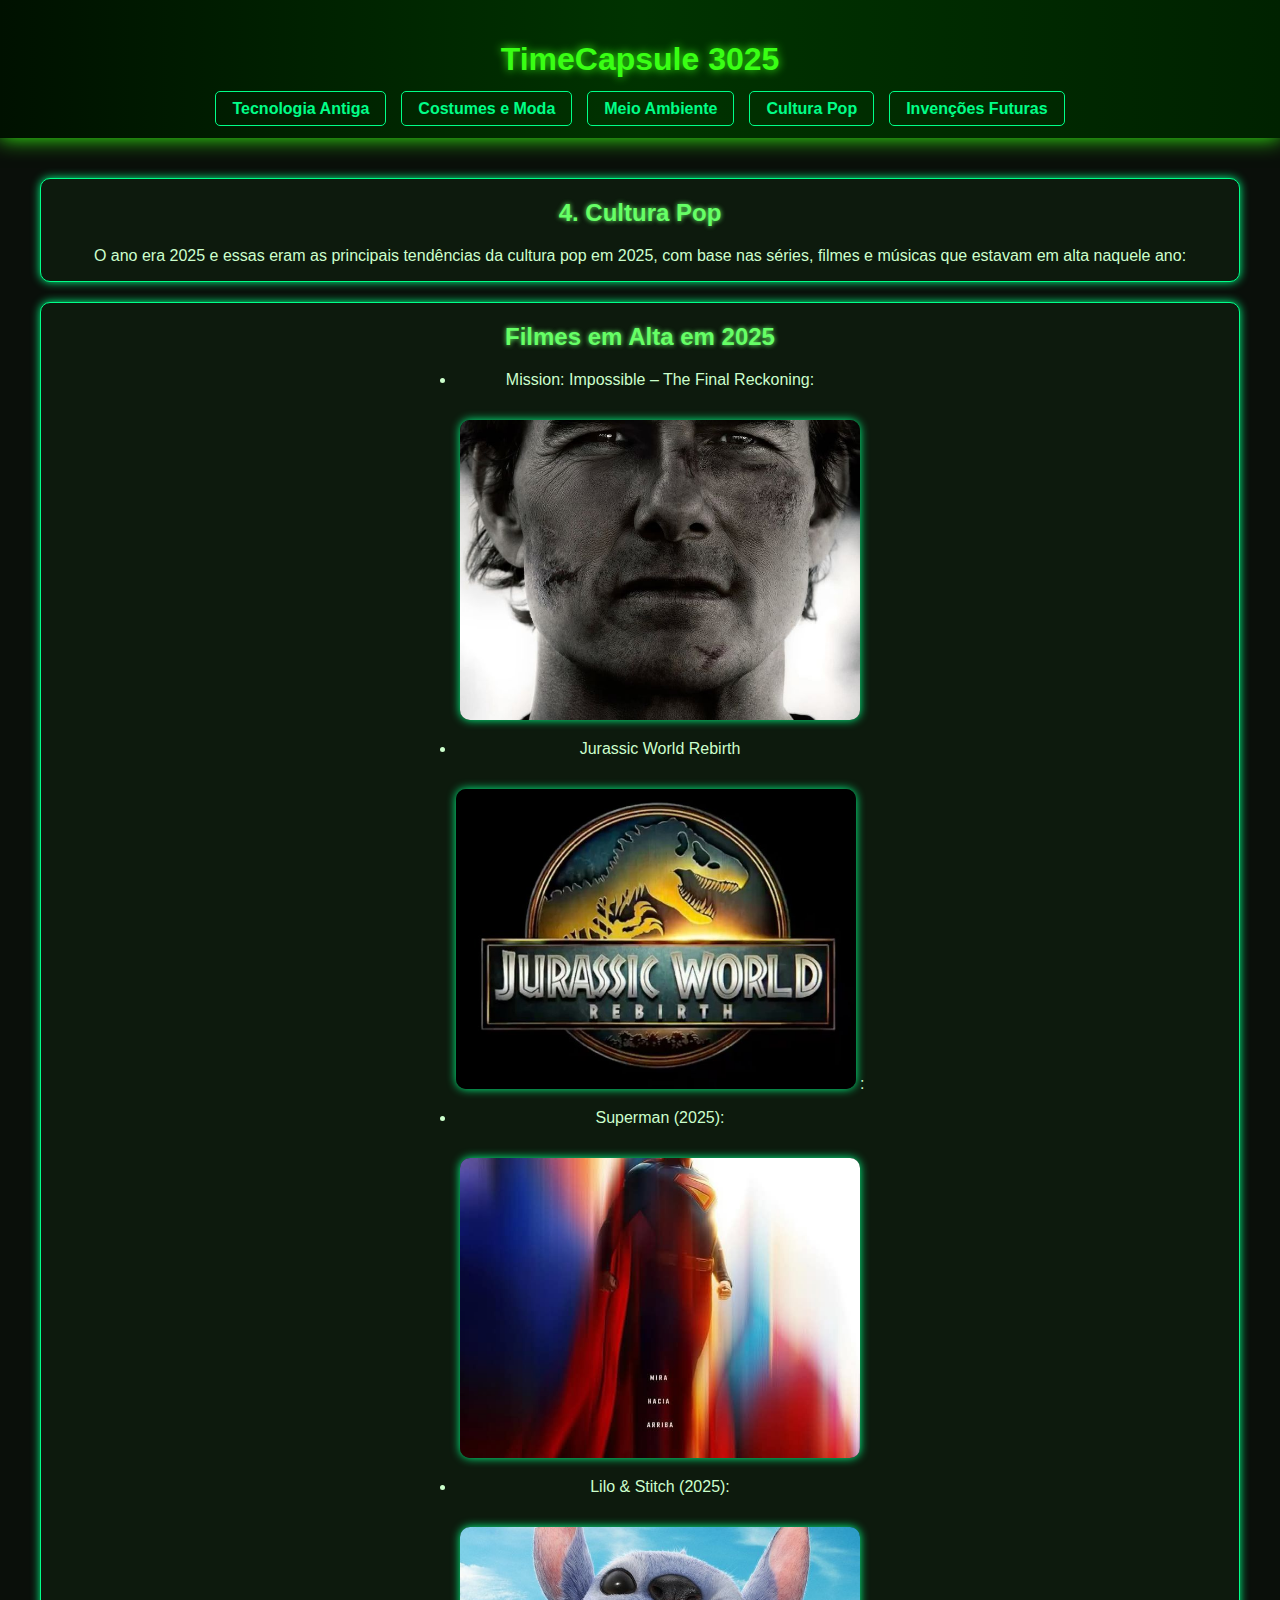
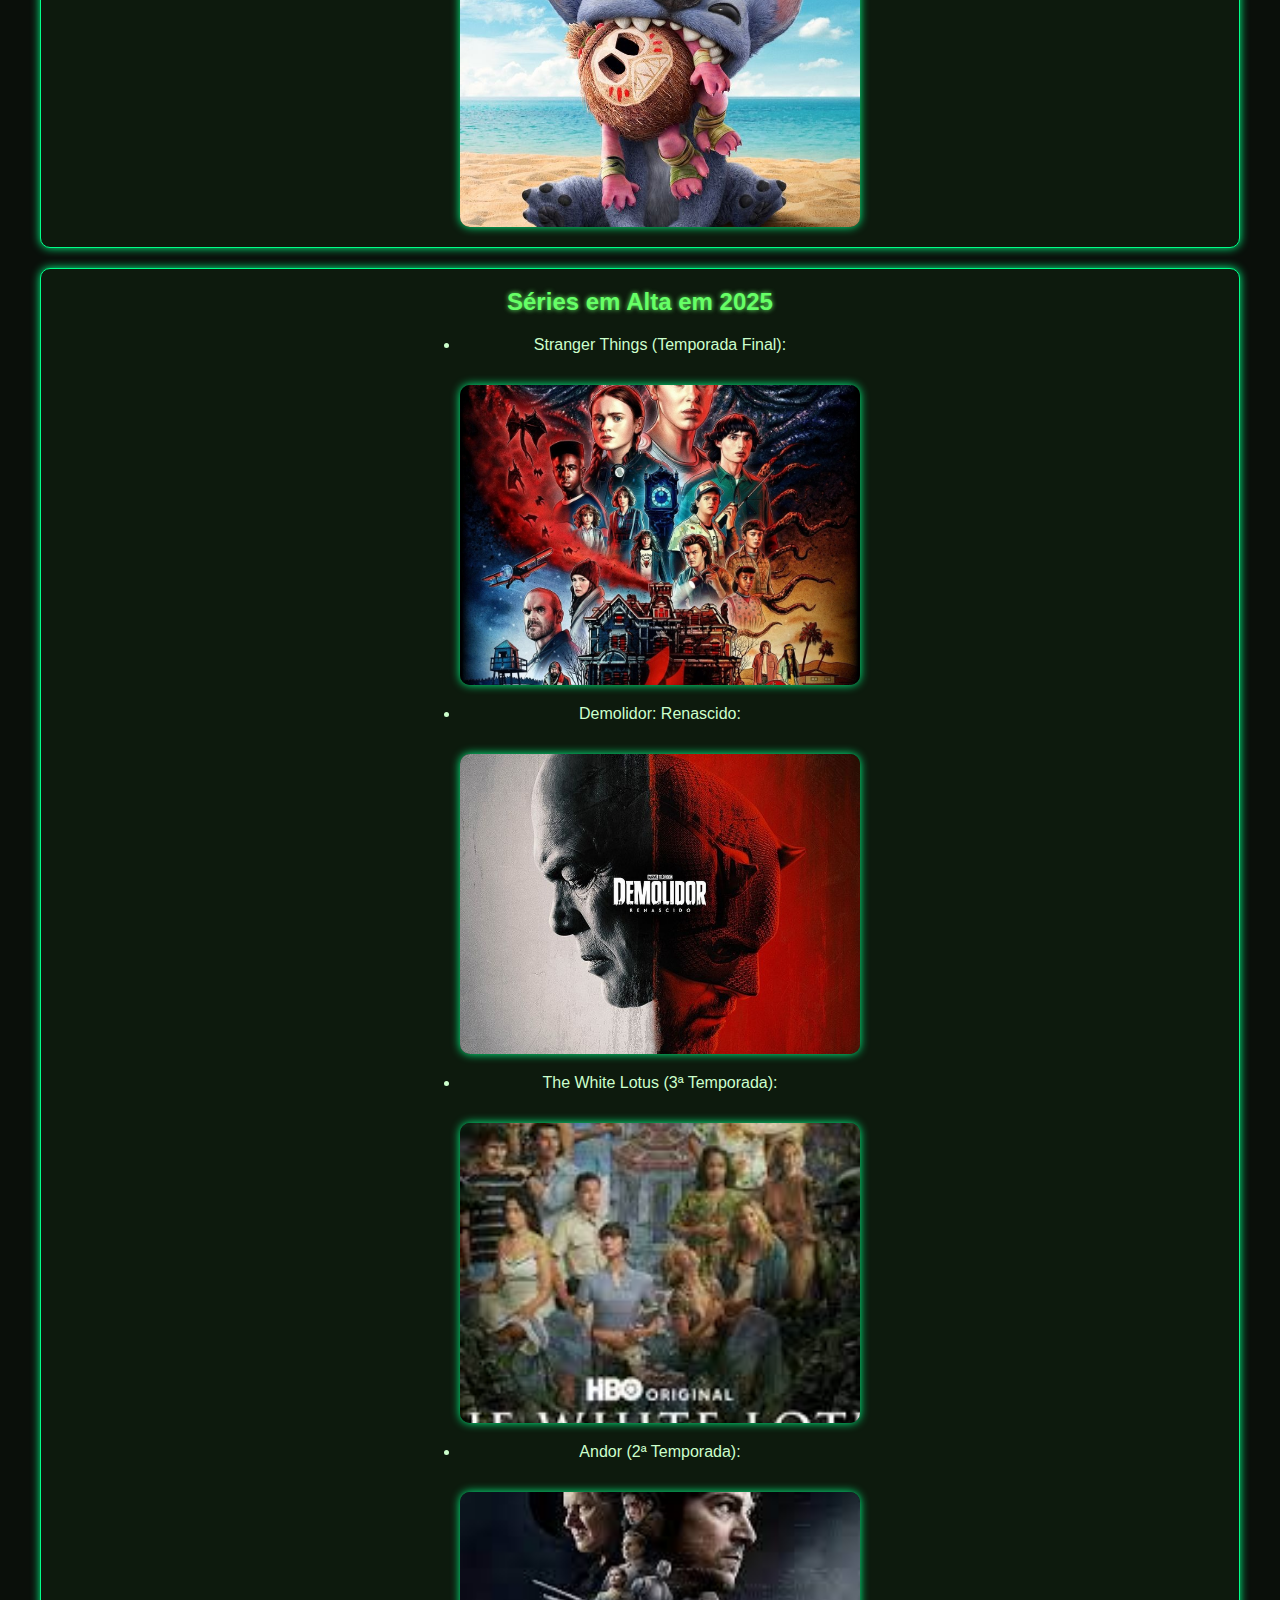
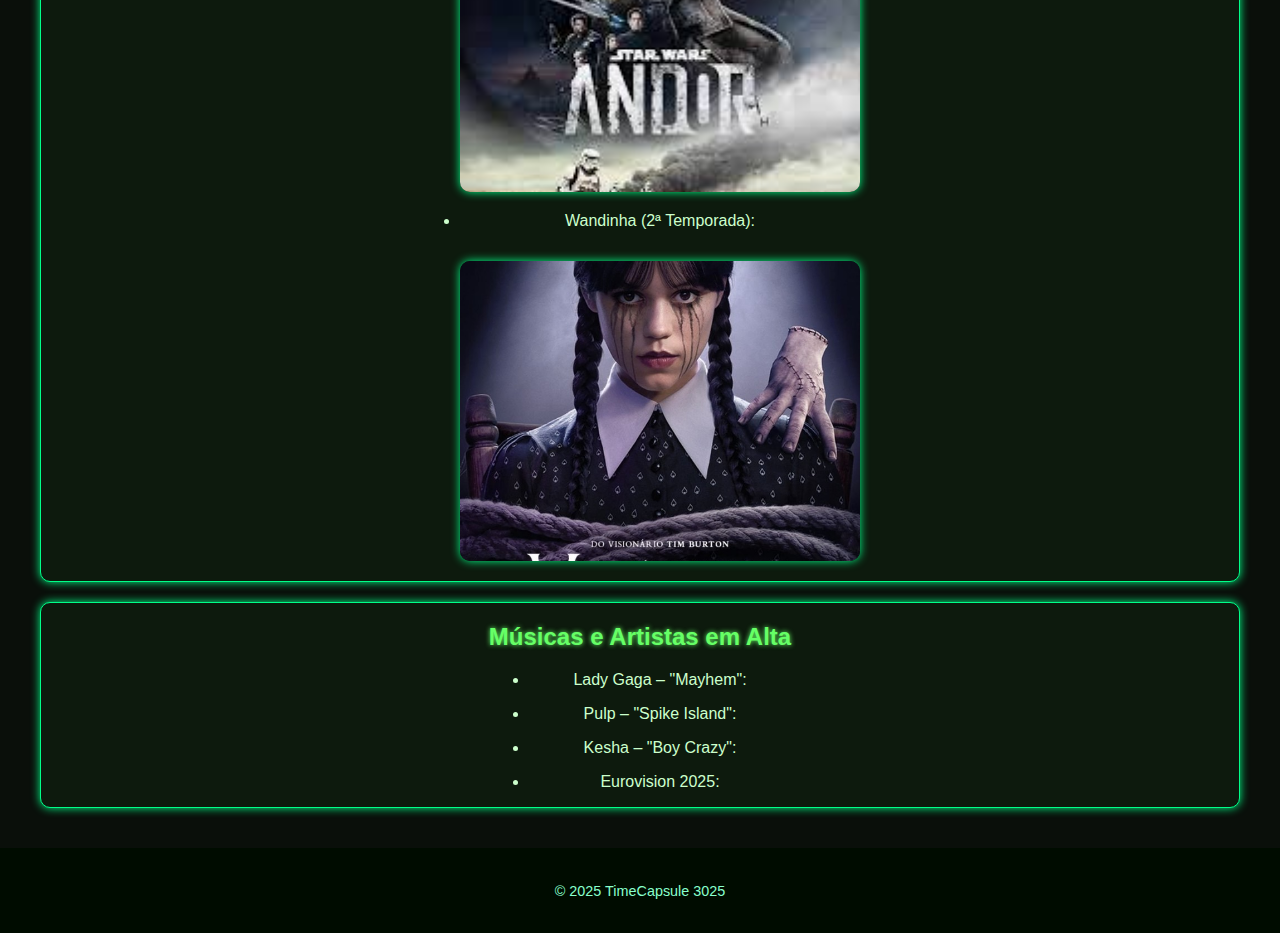
<file: pop.html>
<!DOCTYPE html>
<html lang="pt-BR">

<head>
  <meta charset="UTF-8" />
  <meta name="viewport" content="width=device-width, initial-scale=1.0" />
  <title>cultura pop</title>
  <link rel="stylesheet" href="style.css">
</head>

<body>
  <header>
    <h1>TimeCapsule 3025</h1>
    <nav>
      <ul>
        <li><a href="./tecnologia.html" class="linksnavegacao">Tecnologia Antiga</a></li>
        <li><a href="./moda.html" class="linksnavegacao">Costumes e Moda</a></li>
        <li><a href="meioambiente.html"class="linksnavegacao">Meio Ambiente</a></li>
        <li><a href="./pop.html"class="linksnavegacao">Cultura Pop</a></li>
        <li><a href="invencoes.html"class="linksnavegacao">Invenções Futuras</a></li>
      </ul>
    </nav>
  </header>

  <main>
    <section>
      <article>
        <h2>4. Cultura Pop</h2>

        <p>O ano era 2025 e essas eram as principais tendências da cultura pop em 2025, com base nas séries, filmes e
          músicas que estavam em alta naquele ano:</p>
      </article>
    </section>

    <section>
      <article>
        <h2>Filmes em Alta em 2025</h2>
        <div class="sessaculturapop">
          <div>
            <ul>
              <li>
                <p>Mission: Impossible – The Final Reckoning:</p>

                <img src="./imagens/mission.jpeg" alt="imagem de capa do filme Mission: Impossible"
                  width="100px">
              </li>
            </ul>
          </div>
          <div>
            <ul>
              <li>
                <p>Jurassic World Rebirth</p>
                <img src="./imagens/jurassic.jpeg" alt="imagem de capa do filme Jurassic World Rebirth" width="100px"
                  height="125px">
                :
              </li>
            </ul>
          </div>
          <div>
            <ul>
              <li>
                <p>Superman (2025):</p>
                <img src="./imagens/superman.jpeg"
                  alt="imagem de capa do filme Superman (2025)" width="100px">
              </li>
            </ul>
          </div>

          <div>
            <ul>
              <li>
                <p>Lilo & Stitch (2025):</p>
                <img src="./imagens/stitch.jpeg" alt="imagem de capa do filme Lilo & Stitch (2025)" width="100px"
                  height="125px">
              </li>
            </ul>
          </div>

        </div>

      </article>
    </section>

    <section>
      <article>
        <h2>Séries em Alta em 2025</h2>

        <div class="sessaculturapop">
          <div>
            <ul>
              <li>
                <p>Stranger Things (Temporada Final):</p>
                <img src="./imagens/stranger.jpeg"
                  alt="imagem de capa da série Stranger Things (Temporada Final)." width="100px">
              </li>
            </ul>
          </div>

          <div>
            <ul>
              <li>
                <p>Demolidor: Renascido:</p>
                <img src="./imagens/demolidor.jpeg" alt="imagem de capa da série Demolidor: Renascido"
                  width="100px">
              </li>
            </ul>
          </div>

          <div>
            <ul>
              <li>
                <p>The White Lotus (3ª Temporada):</p>
                <img src="./imagens/white.jpeg"
                  alt="imagem de capa da série The White Lotus (3ª Temporada)" width="100px" height="125px">
              </li>
            </ul>
          </div>

          <div>
            <ul>
              <li>
                <p> Andor (2ª Temporada):</p>
                <img src="./imagens/andor.jpeg" alt="imagem de capa da série Andor (2ª Temporada)"
                  width="100px">
              </li>
            </ul>
          </div>

          <div>
            <ul>
              <li>
                <p>Wandinha (2ª Temporada):</p>
                <img src="./imagens/wandinha.jpeg" alt="imagem de capa da série Wandinha (2ª Temporada)"
                  width="100px" height="125px">
              </li>
            </ul>
          </div>

        </div>
      </article>
    </section>

    <section>
      <article>
        <h2>Músicas e Artistas em Alta</h2>
        <div>
          <ul>
            <li>
              <p>Lady Gaga – "Mayhem":</p>
            </li>
          </ul>
        </div>

        <div>
          <ul>
            <li>
              <p>Pulp – "Spike Island":</p>
            </li>
          </ul>
        </div>

        <div>
          <ul>
            <li>
              <p>Kesha – "Boy Crazy":</p>
            </li>
          </ul>
        </div>

        <div>
          <ul>
            <li>
              <p>Eurovision 2025:</p>
            </li>
          </ul>
        </div>
      </article>
    </section>
  </main>

  <footer>
    <p>&copy; 2025 TimeCapsule 3025</p>
  </footer>
</body>

</html>
</file>
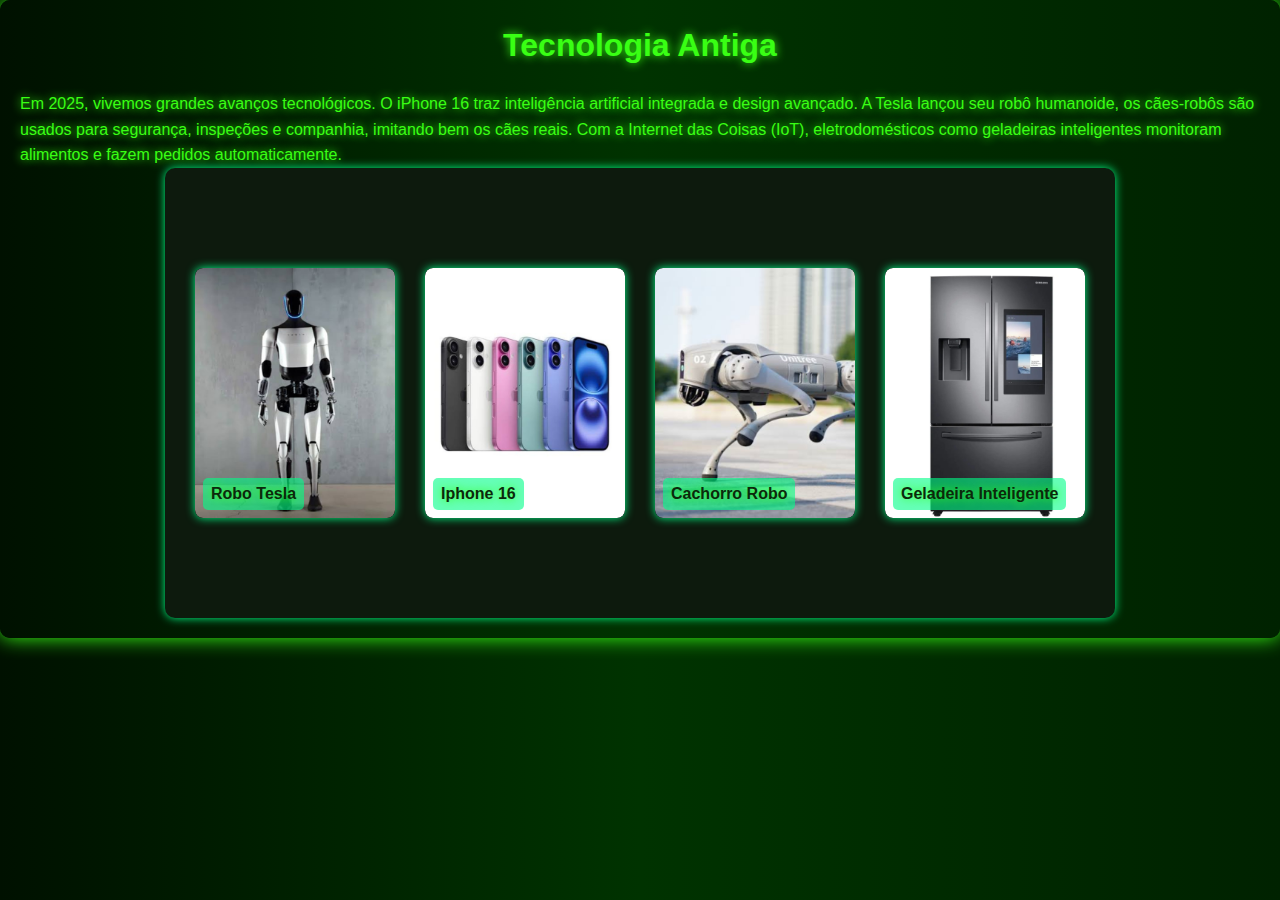
<file: tecnologia.html>
<!DOCTYPE html>
<html lang="pt-br">
<head>
  <meta charset="UTF-8" />
  <meta name="viewport" content="width=device-width, initial-scale=1" />
  <title>Tecnologia Antiga</title>
  <link rel="stylesheet" href="./tecnologia.css">
</head>
<header>
  
<body>
  <h1 class="titulo-principal">Tecnologia Antiga</h1>
  <p class="descricao-tecnologia">
    Em 2025, vivemos grandes avanços tecnológicos. O iPhone 16 traz inteligência artificial integrada e design avançado. A Tesla lançou seu robô humanoide, 
    os cães-robôs são usados para segurança, inspeções e companhia, imitando bem os cães reais. Com a Internet das Coisas (IoT), eletrodomésticos como geladeiras inteligentes monitoram alimentos e fazem pedidos automaticamente.
  </p>

  <main>
    <section class="container">
      <div class="imagem-wrapper">
        <img src="./imagens/robotesla.jpeg" alt="Robo Tesla" />
        <span class="nome-imagem">Robo Tesla</span>
      </div>
      <div class="imagem-wrapper">
        <img src="./imagens/iphones.jpeg" alt="Iphone 16" />
        <span class="nome-imagem">Iphone 16</span>
      </div>
      <div class="imagem-wrapper">
        <img src="./imagens/cachorrorobo.jpeg" alt="Cachorro Robo" />
        <span class="nome-imagem">Cachorro Robo</span>
      </div>
      <div class="imagem-wrapper">
        <img src="./imagens/geladeira.jpeg" alt="Geladeira Inteligente" />
        <span class="nome-imagem">Geladeira Inteligente</span>
      </div>
    </section>
  </main>
</body>
</html>
</file>
<file: style.css>
body {
    margin: 0;
    font-family: Arial, sans-serif;
    background-color: #0a0f0a;
    color: #ccffcc;
}

header {
    background: linear-gradient(to right, #001100, #003300, #002200);
    padding: 20px;
    text-align: center;
    box-shadow: 0 0 20px #39ff14;
}

header h1 {
    color: #39ff14;
    text-shadow: 0 0 10px #39ff14;
}

header h2 {
    color: #39ff14;
    text-shadow: 0 0 10px #39ff14;
}

nav ul {
    list-style: none;
    padding: 0;
    margin: 0;
    display: flex;
    justify-content: center;
    flex-wrap: wrap;
    gap: 15px;
}

nav a {
    color: #00ff88;
    text-decoration: none;
    font-weight: bold;
    padding: 8px 16px;
    border: 1px solid #00ff88;
    border-radius: 5px;
    transition: 0.3s;
    background-color: transparent;
}

nav a:hover {
    background-color: #00ff88;
    color: #0a0f0a;
}

main {
    padding: 20px;
}

section {
    display: flex;
    flex-direction: column;
    align-items: center;
    justify-content: center;
    text-align: center;
    margin: 20px;
    border: 1px solid #00ff88;
    border-radius: 10px;
    box-shadow: 0 0 10px #00ff88;
    background-color: #0d1a0d;
}

section h2 {
    color: #66ff66;
    text-shadow: 0 0 5px #66ff66;
}

footer {
    text-align: center;
    padding: 20px;
    background-color: #000c00;
    color: #88ffcc;
    font-size: 0.9em;
}

section img {
    width: 400px;
    height: 300px;
    object-fit: cover;
    border-radius: 10px;
    margin-top: 15px;
    box-shadow: 0 0 10px #00ff88;
    transition: transform 0.3s ease, box-shadow 0.3s ease;
}

section img:hover {
    transform: scale(1.05);
    box-shadow: 0 0 20px #00ff88;
}

a {
    text-decoration: none;
    color: inherit;
}

/* ----------- Responsividade para telas menores (celular) ----------- */

@media (max-width: 768px) {
    header {
        padding: 10px;
    }

    header h1 {
        font-size: 1.5em;
    }

    header h2 {
        font-size: 1em;
    }

    nav ul {
        flex-direction: column;  
        align-items: center;     
        gap: 10px;               
        padding: 10px;           
    }

    nav a {
        width: 80%;              
        text-align: center;     
    }

    section img {
        width: 90%;
        height: auto;
    }

    section {
        margin: 10px;
        padding: 10px;
    }
}
</file>
<file: tecnologia.css>
* {
    margin: 0;
    padding: 0;
    box-sizing: border-box;
}

html, body {
    height: 100%;
    font-family: Arial, sans-serif;
    background-color: #0a0f0a;
    line-height: 1.6;
    color: #39ff14;
    text-shadow: 0 0 10px #39ff14;
    box-shadow: 0 0 20px #39ff14;
    background: linear-gradient(to right, #001100, #003300, #002200);
}

.titulo-principal {
    color: #39ff14; /* mesma cor verde do título principal */
    font-weight: bold;
    font-size: 32px; /* ajuste o tamanho conforme quiser */
    text-shadow: 0 0 10px #39ff14; /* sombra verde */
    margin-bottom: 20px;
    text-align: center;
}


header {
    display: flex;
    flex-direction: column;
    align-items: center;
    background: linear-gradient(to right, #001100, #003300, #002200);
    padding: 20px;
    border-radius: 10px;
    box-shadow: 0 0 20px #39ff14;
    margin-bottom: 30px;
}

nav ul {
    list-style: none;
    display: flex;
    gap: 40px;
}

nav a {
    text-decoration: none;
    color: #00ff88;
    font-weight: bold;
    padding: 8px 16px;
    border: 1px solid #00ff88;
    border-radius: 5px;
    transition: background-color 0.3s, color 0.3s, box-shadow 0.3s;
    background-color: transparent;
}

nav a:hover {
    background-color: #00ff88;
    color: #0a0f0a;
    box-shadow: 0 0 10px #00ff88;
}

.container {
    display: flex;
    justify-content: center;
    align-items: center;
    gap: 30px;
    height: 50vh;
    background-color: #0d1a0d;
    border-radius: 10px;
    box-shadow: 0 0 10px #00ff88;
    padding: 30px;
    flex-wrap: wrap;
}

.imagem-wrapper {
    position: relative;
    width: 200px;
    cursor: pointer;
    border-radius: 8px;
    overflow: hidden;
    box-shadow: 0 0 10px #00ff88;
    transition: transform 0.3s ease, box-shadow 0.3s ease;
    background-color: #071107;
}

.imagem-wrapper img {
    width: 100%;
    height: auto;
    display: block;
    border-radius: 8px;
    transition: transform 0.3s ease;
}

.imagem-wrapper:hover {
    transform: scale(1.05);
    box-shadow: 0 0 20px #00ff88;
}

.imagem-wrapper:hover img {
    transform: scale(1.1);
}

/* Nome dentro da imagem */
.nome-imagem {
    position: absolute;
    bottom: 8px;
    left: 8px;
    color: #0b290b;
    background-color: rgba(0, 255, 136, 0.6);
    padding: 3px 8px;
    border-radius: 5px;
    font-weight: bold;
    font-size: 16px;
    pointer-events: none; /* para não atrapalhar o hover */
}

/* Título que aparece ao passar o mouse */
.imagem-wrapper::after {
    content: attr(data-title);
    position: absolute;
    top: 50%;
    left: 50%;
    transform: translate(-50%, -50%);
    color: #00ff88;
    font-size: 18px;
    font-weight: bold;
    background-color: rgba(0, 0, 0, 0.75);
    padding: 10px 20px;
    border-radius: 10px;
    opacity: 0;
    pointer-events: none;
    transition: opacity 0.3s ease;
    white-space: nowrap;
    text-shadow: 0 0 5px #00ff88;
}

.imagem-wrapper:hover::after {
    opacity: 1;
}

/* Responsividade */
@media (max-width: 768px) {
    .container {
        flex-direction: column;
        height: auto;
    }

    .imagem-wrapper {
        width: 90%;
        max-width: 400px;
    }
}
</file>
